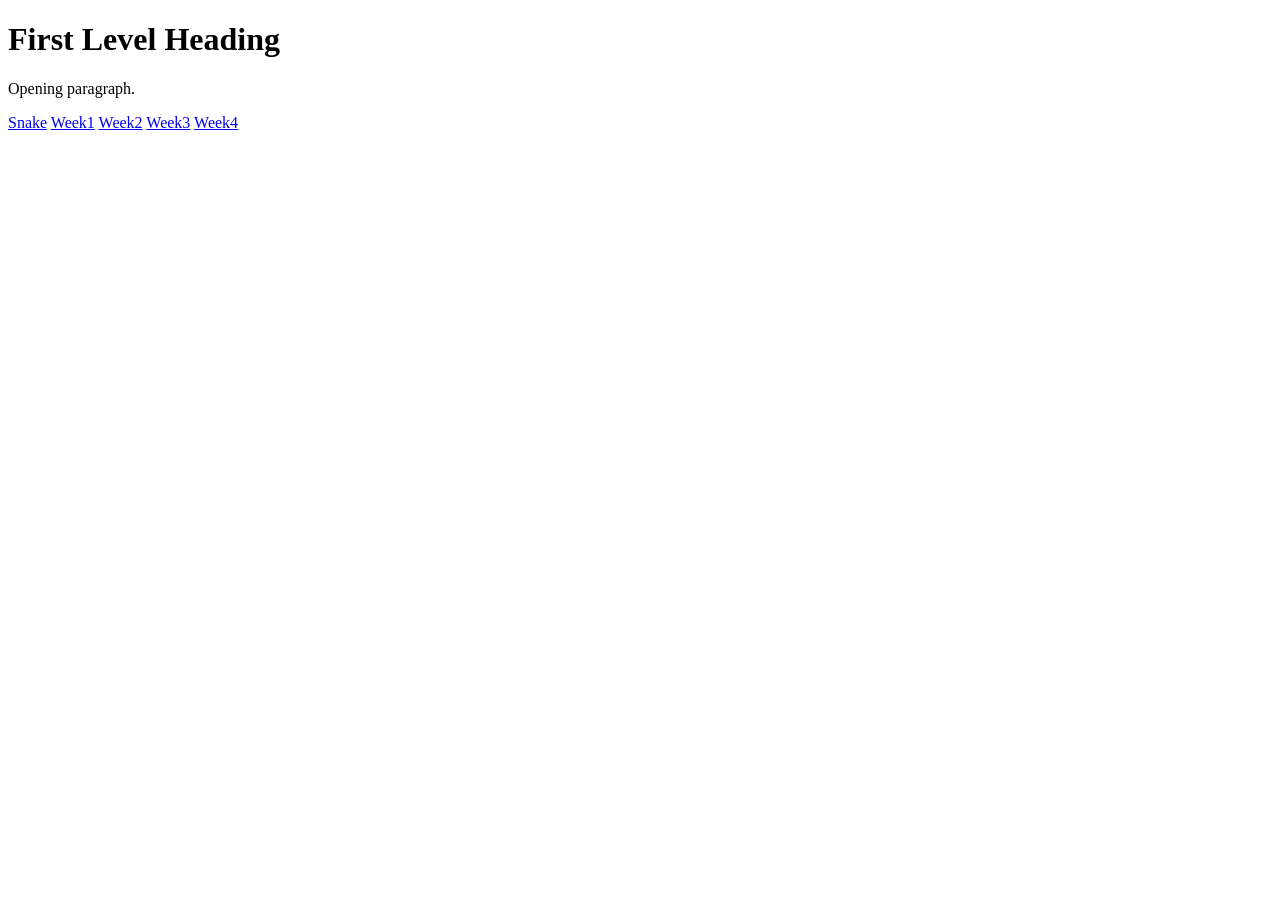
<file: index.html>
<!DOCTYPE html>
<html>

<head>
    <title>Page Title</title>
</head>

<body>
    <h1>First Level Heading</h1>
    <p>Opening paragraph.</p>
    <a href="snake/snake.html">Snake</a>
    <a href="week1/hello.html">Week1</a>
    <a href="week2/w2.html">Week2</a>
    <a href="week3/w3.html">Week3</a>
    <a href="week4/w4.html">Week4</a>
</body>

</html>
</file>
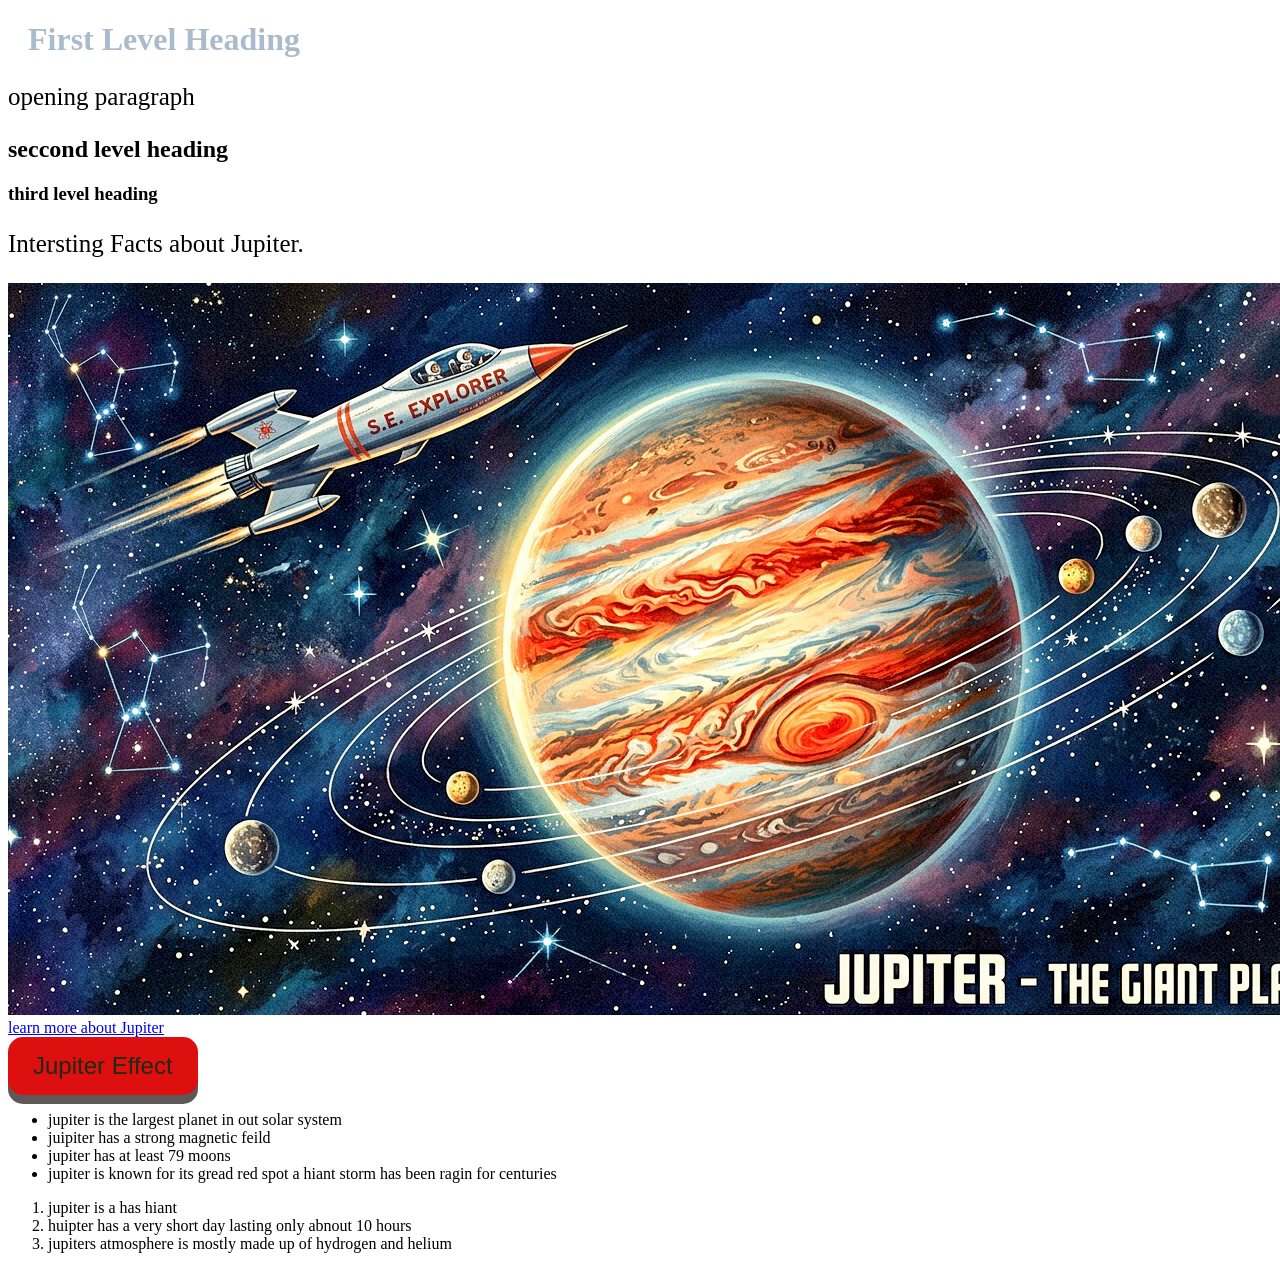
<file: week2/w2.html>
<!DOCTYPE html>
<html>

<head>
    <title>Jupiter</title>
    <link rel="stylesheet" type="text/css" href="public/CSS/styles.css">
    <script src="public/JS/main.js"></script>
</head>

<body>
    <h1>First Level Heading</h1>
    <p>opening paragraph</p>
    <h2>seccond level heading</h2>
    <h3>third level heading</h3>
    <p>Intersting Facts about Jupiter.</p>
    <img src="public/assets/jupiterMain.jpg" alt="an ai image of jupiter">

    <a href="https://en.wikipedia.org/wiki/Jupiter" target="_blank">learn more about Jupiter</a>
    <br>

    <button onclick="myFunction()">Jupiter Effect</button>

    <ul>
        <li>jupiter is the largest planet in out solar system</li>
        <li>juipiter has a strong magnetic feild</li>
        <li>jupiter has at least 79 moons</li>
        <li>jupiter is known for its gread red spot a hiant storm has been ragin for centuries</li>
    </ul>

    <ol>
        <li>jupiter is a has hiant</li>
        <li>huipter has a very short day lasting only abnout 10 hours</li>
        <li>jupiters atmosphere is mostly made up of hydrogen and helium</li>
    </ol>

</body>

</html>
</file>
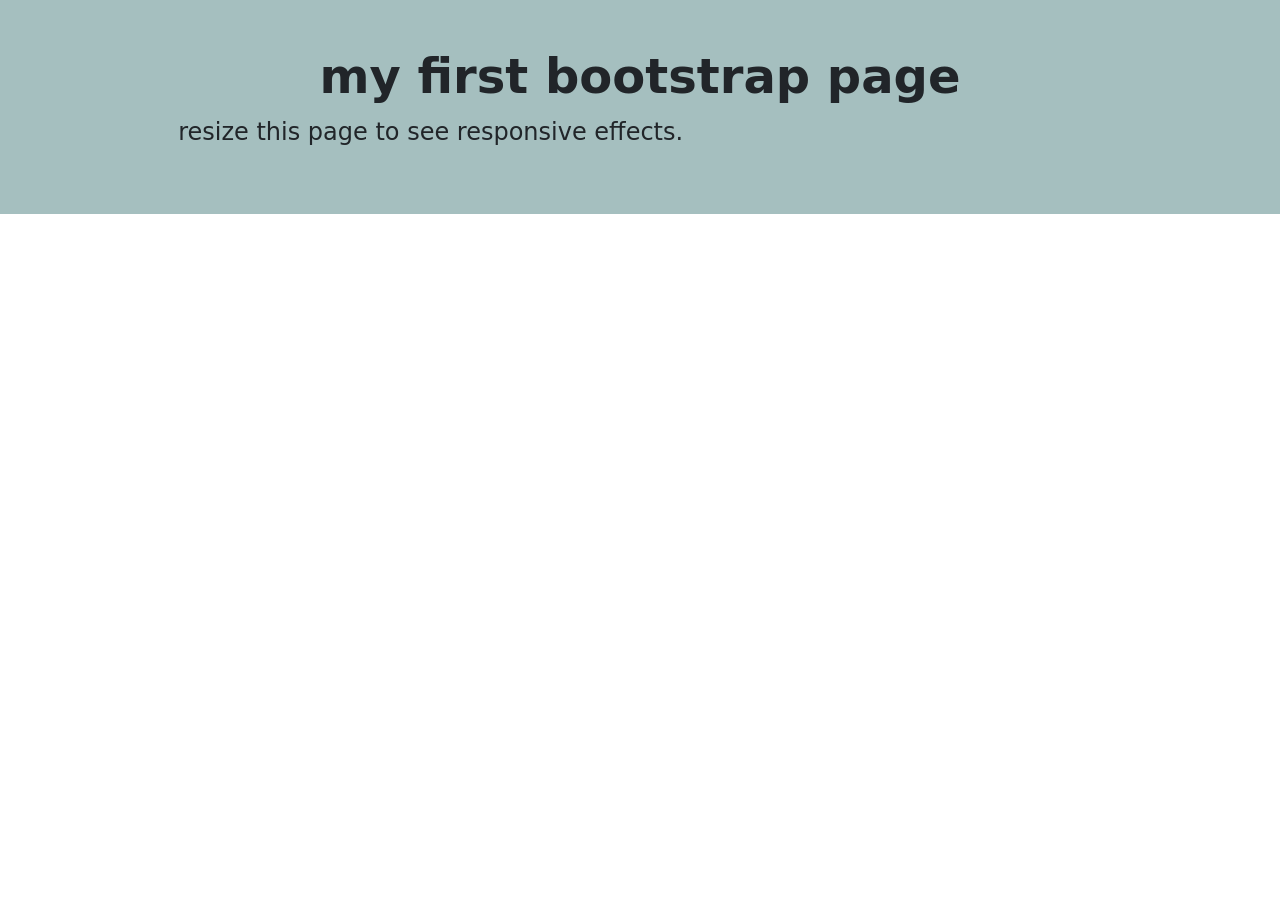
<file: week3/w3.html>
<!DOCTYPE html>
<html>

<head>
    <title>Document</title>

    <meta charset="UTF-8">
    <meta name="viewport" content="width=device-width, initial-scale=1.0">

    <link href="https://cdn.jsdelivr.net/npm/bootstrap@5.3.8/dist/css/bootstrap.min.css" rel="stylesheet"
        integrity="sha384-sRIl4kxILFvY47J16cr9ZwB07vP4J8+LH7qKQnuqkuIAvNWLzeN8tE5YBujZqJLB" crossorigin="anonymous">
    <script src="https://cdn.jsdelivr.net/npm/bootstrap@5.3.8/dist/js/bootstrap.bundle.min.js"
        integrity="sha384-FKyoEForCGlyvwx9Hj09JcYn3nv7wiPVlz7YYwJrWVcXK/BmnVDxM+D2scQbITxI"
        crossorigin="anonymous"></script>
</head>

<body>
    <div class="container-fluid py-5 text-start text-sm-center" style="background-color: #a5bfbf;">
        <h1 class="display-5 fw-bold">my first bootstrap page</h1>
        <p class="col-md-8 fs-4">resize this page to see responsive effects.</p>
    </div>
</body>

</html>
</file>
<file: week2/public/CSS/styles.css>
h1 {
  color: #aabbcc;
  margin-left: 20px;
}

p {
  font-size: 25px;
}

button {
  display: inline-block;
  padding: 15px 25px;
  font-size: 24px;
  cursor: pointer;
  text-align: center;
  text-decoration: none;
  outline: none;
  color: rgb(31 42 19);
  background-color: #dd0f0f;
  border: none;
  border-radius: 15px;
  box-shadow: 0 9px #5f5858;
}

button:hover {
  background-color: rgb(28 68 35);
}

button:active {
  background-color: rgb(28 68 35);
  box-shadow: 0 5px #393535;
  transform: translate(4px);
}
</file>
